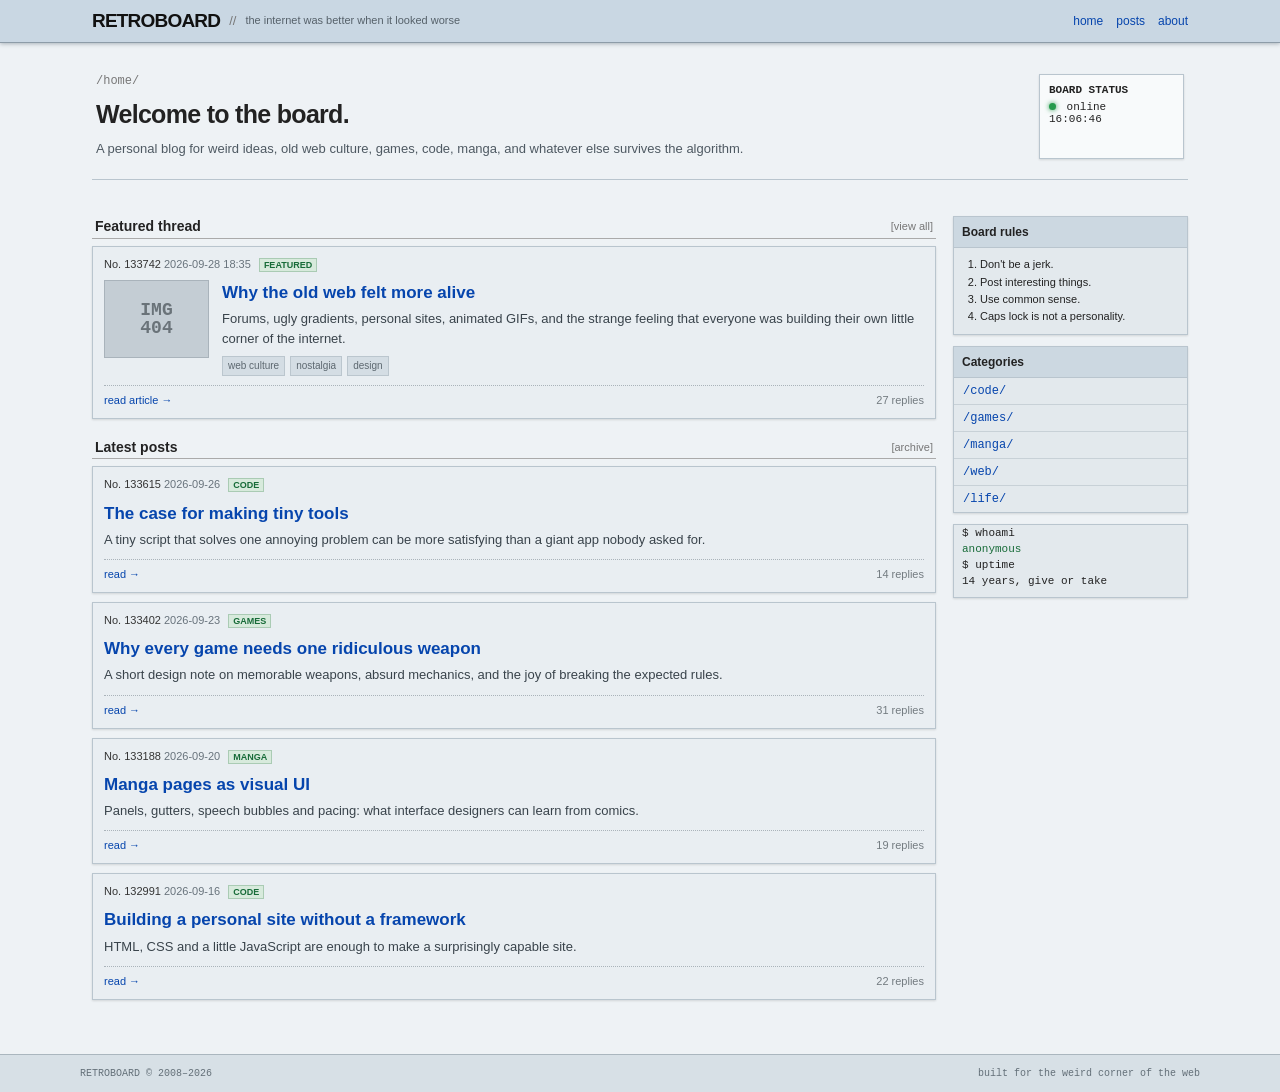
<file: index.html>
<!doctype html>
<html lang="en">
<head>
  <meta charset="utf-8">
  <meta name="viewport" content="width=device-width,initial-scale=1">
  <meta name="description" content="RetroBoard — a modern blog wearing a 2008 imageboard skin.">
  <title>RetroBoard // Home</title>
  <link rel="stylesheet" href="assets/style.css">
</head>
<body>
  <div class="topbar">
    <div class="topbar-inner">
      <a class="brand" href="index.html">RETROBOARD</a>
      <span class="slash">//</span>
      <span class="tagline">the internet was better when it looked worse</span>
      <nav>
        <a href="index.html">home</a>
        <a href="posts.html">posts</a>
        <a href="about.html">about</a>
      </nav>
    </div>
  </div>

  <main class="page">
    <section class="hero">
      <div>
        <p class="crumb">/home/</p>
        <h1>Welcome to the board.</h1>
        <p class="lede">A personal blog for weird ideas, old web culture, games, code, manga, and whatever else survives the algorithm.</p>
      </div>
      <div class="status-box">
        <strong>BOARD STATUS</strong>
        <span><i class="dot"></i> online</span>
        <span id="clock">--:--:--</span>
      </div>
    </section>

    <section class="layout">
      <div>
        <div class="section-head"><h2>Featured thread</h2><a href="posts.html">[view all]</a></div>
        <article class="post featured">
          <div class="post-meta"><span class="post-id">No. 133742</span> <time>2026-09-28 18:35</time> <span class="sage">FEATURED</span></div>
          <div class="post-body">
            <div class="fake-thumb">IMG<br>404</div>
            <div>
              <h3><a href="article.html">Why the old web felt more alive</a></h3>
              <p>Forums, ugly gradients, personal sites, animated GIFs, and the strange feeling that everyone was building their own little corner of the internet.</p>
              <div class="chips"><span>web culture</span><span>nostalgia</span><span>design</span></div>
            </div>
          </div>
          <div class="post-foot"><a href="article.html">read article →</a><span>27 replies</span></div>
        </article>

        <div class="section-head"><h2>Latest posts</h2><a href="posts.html">[archive]</a></div>
        <div id="latest"></div>
      </div>

      <aside class="sidebar">
        <div class="panel">
          <h3>Board rules</h3>
          <ol>
            <li>Don't be a jerk.</li>
            <li>Post interesting things.</li>
            <li>Use common sense.</li>
            <li>Caps lock is not a personality.</li>
          </ol>
        </div>
        <div class="panel">
          <h3>Categories</h3>
          <a class="side-link" href="posts.html?cat=code">/code/</a>
          <a class="side-link" href="posts.html?cat=games">/games/</a>
          <a class="side-link" href="posts.html?cat=manga">/manga/</a>
          <a class="side-link" href="posts.html?cat=web">/web/</a>
          <a class="side-link" href="posts.html?cat=life">/life/</a>
        </div>
        <div class="panel terminal">
          <div>$ whoami</div>
          <div class="green">anonymous</div>
          <div>$ uptime</div>
          <div>14 years, give or take</div>
        </div>
      </aside>
    </section>
  </main>

  <footer><span>RETROBOARD © 2008–2026</span><span>built for the weird corner of the web</span></footer>
  <script src="assets/app.js"></script>
</body>
</html>
</file>
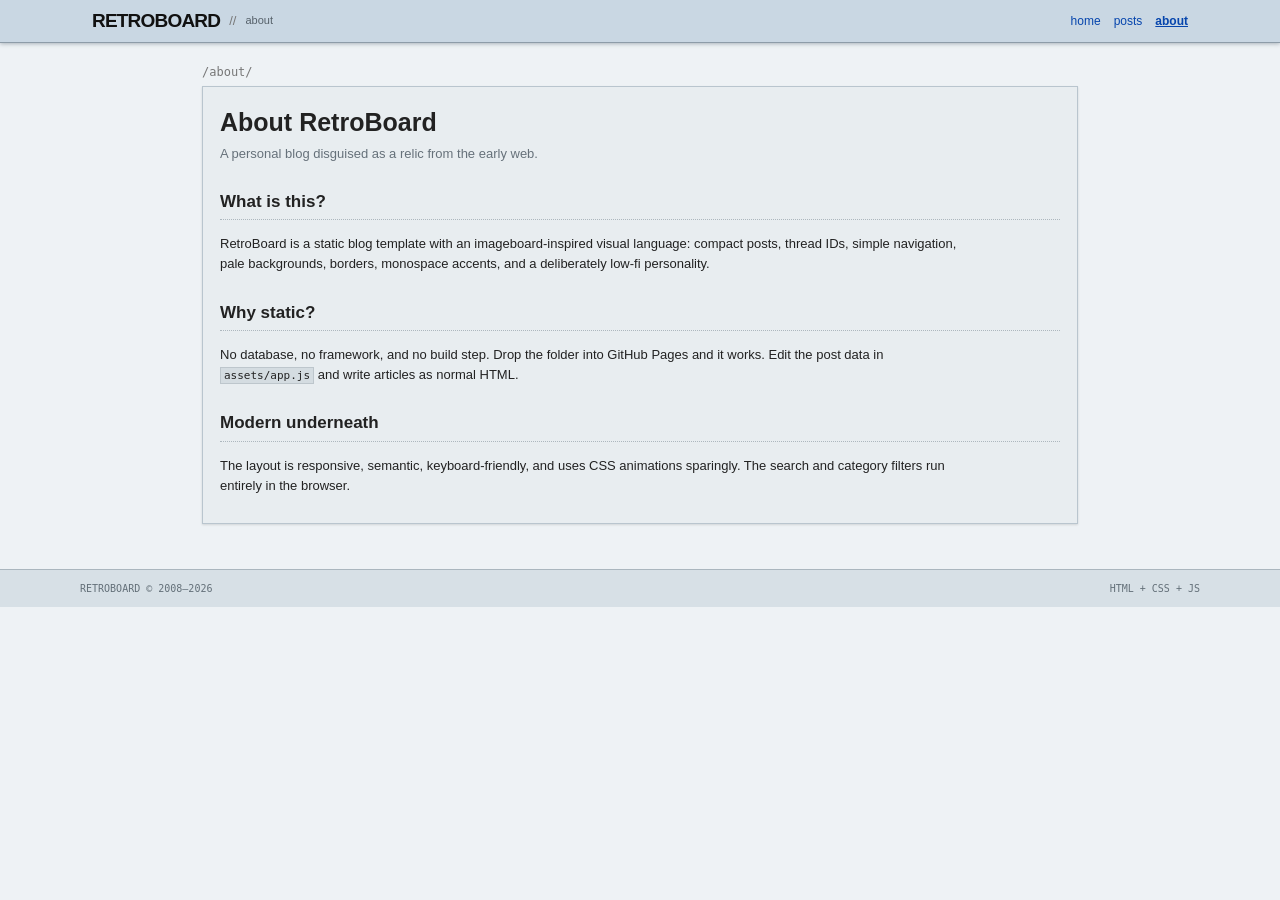
<file: about.html>
<!doctype html>
<html lang="en">
<head>
  <meta charset="utf-8">
  <meta name="viewport" content="width=device-width,initial-scale=1">
  <title>RetroBoard // About</title>
  <link rel="stylesheet" href="assets/style.css">
</head>
<body>
  <div class="topbar"><div class="topbar-inner">
    <a class="brand" href="index.html">RETROBOARD</a><span class="slash">//</span><span class="tagline">about</span>
    <nav><a href="index.html">home</a><a href="posts.html">posts</a><a class="active" href="about.html">about</a></nav>
  </div></div>
  <main class="page narrow">
    <p class="crumb">/about/</p>
    <article class="article">
      <h1>About RetroBoard</h1>
      <p class="article-sub">A personal blog disguised as a relic from the early web.</p>
      <h2>What is this?</h2>
      <p>RetroBoard is a static blog template with an imageboard-inspired visual language: compact posts, thread IDs, simple navigation, pale backgrounds, borders, monospace accents, and a deliberately low-fi personality.</p>
      <h2>Why static?</h2>
      <p>No database, no framework, and no build step. Drop the folder into GitHub Pages and it works. Edit the post data in <code>assets/app.js</code> and write articles as normal HTML.</p>
      <h2>Modern underneath</h2>
      <p>The layout is responsive, semantic, keyboard-friendly, and uses CSS animations sparingly. The search and category filters run entirely in the browser.</p>
    </article>
  </main>
  <footer><span>RETROBOARD © 2008–2026</span><span>HTML + CSS + JS</span></footer>
</body>
</html>
</file>
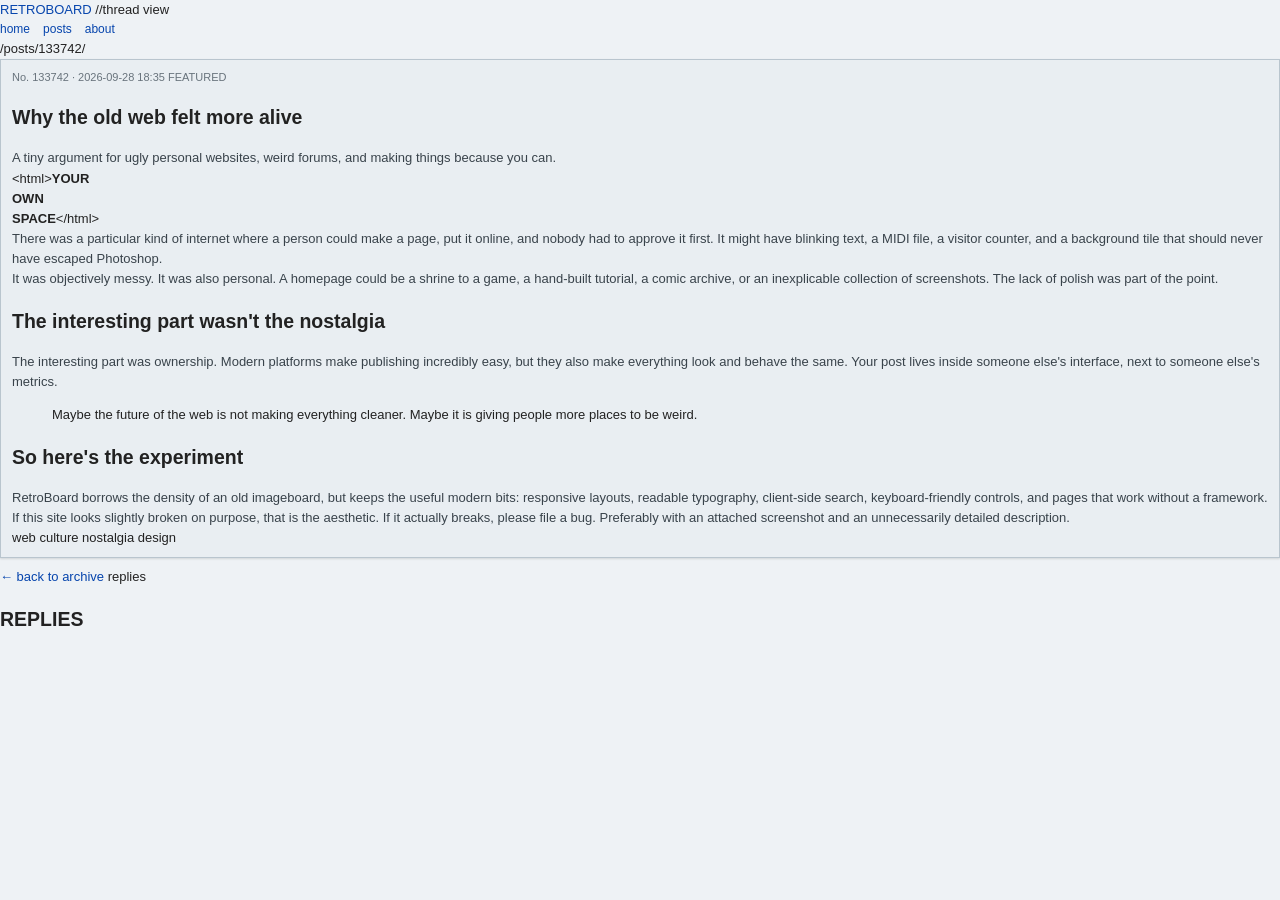
<file: article.html>
<!DOCTYPE html>
<html lang="en">
<head>
    <meta charset="UTF-8">
    <meta name="viewport" content="width=device-width, initial-scale=1.0">

    <title>Why the old web felt more alive | RetroBoard</title>

    <link rel="stylesheet" href="assets/style.css">
</head>

<body>

    <header>
        <a href="index.html">RETROBOARD</a>
        <span>//thread view</span>

        <nav>
            <a href="index.html">home</a>
            <a href="posts.html">posts</a>
            <a href="about.html">about</a>
        </nav>
    </header>


    <main>

        <div class="post-path">
            /posts/133742/
        </div>


        <article class="post">

            <div class="post-meta">
                No. 133742 · 2026-09-28 18:35
                <span class="post-category">FEATURED</span>
            </div>


            <h1>Why the old web felt more alive</h1>


            <p class="post-subtitle">
                A tiny argument for ugly personal websites, weird forums,
                and making things because you can.
            </p>


            <div class="article-content">

                <div class="big-text">
                    &lt;html&gt;<strong>YOUR</strong><br>
                    <strong>OWN</strong><br>
                    <strong>SPACE</strong>&lt;/html&gt;
                </div>


                <p>
                    There was a particular kind of internet where a person
                    could make a page, put it online, and nobody had to
                    approve it first. It might have blinking text, a MIDI
                    file, a visitor counter, and a background tile that
                    should never have escaped Photoshop.
                </p>


                <p>
                    It was objectively messy. It was also personal. A
                    homepage could be a shrine to a game, a hand-built
                    tutorial, a comic archive, or an inexplicable
                    collection of screenshots. The lack of polish was
                    part of the point.
                </p>


                <h2>The interesting part wasn't the nostalgia</h2>


                <p>
                    The interesting part was ownership. Modern platforms
                    make publishing incredibly easy, but they also make
                    everything look and behave the same. Your post lives
                    inside someone else's interface, next to someone
                    else's metrics.
                </p>


                <blockquote>
                    Maybe the future of the web is not making everything
                    cleaner. Maybe it is giving people more places to be
                    weird.
                </blockquote>


                <h2>So here's the experiment</h2>


                <p>
                    RetroBoard borrows the density of an old imageboard,
                    but keeps the useful modern bits: responsive layouts,
                    readable typography, client-side search,
                    keyboard-friendly controls, and pages that work
                    without a framework.
                </p>


                <p>
                    If this site looks slightly broken on purpose, that
                    is the aesthetic. If it actually breaks, please file
                    a bug. Preferably with an attached screenshot and an
                    unnecessarily detailed description.
                </p>


                <div class="tags">
                    web culture
                    nostalgia
                    design
                </div>

            </div>

        </article>


        <div class="article-navigation">

            <a href="posts.html">
                ← back to archive
            </a>

            <span>
                replies
            </span>

        </div>


        <!-- ================================ -->
        <!-- COMMENTS / REPLIES               -->
        <!-- ================================ -->

        <section class="comments-section" id="comments">

            <div class="comments-header">

                <h2>REPLIES</h2>

            </div>


            <div class="giscus-container">

                <script src="https://giscus.app/client.js"
                        data-repo="Ryde0rDie/blog_of_life"
                        data-repo-id="R_kgDOUwPSHQ"
                        data-category="General"
                        data-category-id="DIC_kwDOUwPSHc4DGnxv"
                        data-mapping="pathname"
                        data-strict="0"
                        data-reactions-enabled="1"
                        data-emit-metadata="0"
                        data-input-position="bottom"
                        data-theme="noborder_gray"
                        data-lang="en"
                        crossorigin="anonymous"
                        async>
                </script>

            </div>

        </section>

    </main>


    <script src="assets/app.js"></script>

</body>
</html>
</file>
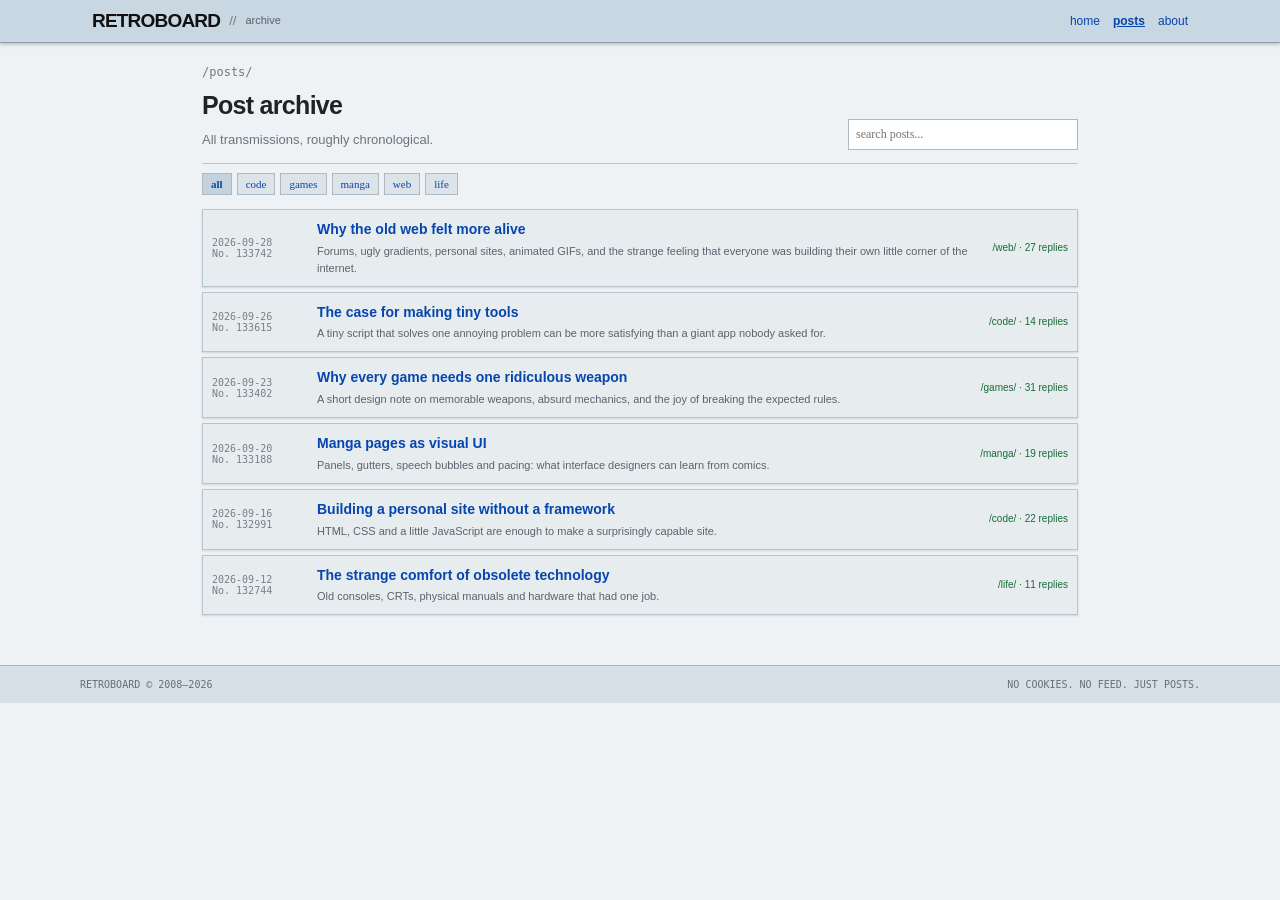
<file: posts.html>
<!doctype html>
<html lang="en">
<head>
  <meta charset="utf-8">
  <meta name="viewport" content="width=device-width,initial-scale=1">
  <title>RetroBoard // Posts</title>
  <link rel="stylesheet" href="assets/style.css">
</head>
<body>
  <div class="topbar"><div class="topbar-inner">
    <a class="brand" href="index.html">RETROBOARD</a><span class="slash">//</span><span class="tagline">archive</span>
    <nav><a href="index.html">home</a><a class="active" href="posts.html">posts</a><a href="about.html">about</a></nav>
  </div></div>

  <main class="page narrow">
    <p class="crumb">/posts/</p>
    <div class="archive-title"><div><h1>Post archive</h1><p>All transmissions, roughly chronological.</p></div>
      <input id="search" type="search" placeholder="search posts...">
    </div>
    <div class="filter-row">
      <button data-cat="all" class="selected">all</button><button data-cat="code">code</button><button data-cat="games">games</button><button data-cat="manga">manga</button><button data-cat="web">web</button><button data-cat="life">life</button>
    </div>
    <div id="archive"></div>
  </main>
  <footer><span>RETROBOARD © 2008–2026</span><span>NO COOKIES. NO FEED. JUST POSTS.</span></footer>
  <script src="assets/app.js"></script>
</body>
</html>
</file>
<file: assets/style.css>
:root{
  --bg:#eef2f5; --panel:#d9e1e8; --post:#e9eef2; --white:#fff; --line:#b9c5ce;
  --ink:#222; --muted:#68737c; --link:#0645ad; --visited:#551a8b; --green:#176b38;
  --accent:#8b0000; --shadow:0 1px 2px rgba(0,0,0,.12);
}
*{box-sizing:border-box}
html{scroll-behavior:smooth}
body{margin:0;background:var(--bg);color:var(--ink);font:13px Verdana,Arial,sans-serif;line-height:1.55}
a{color:var(--link);text-decoration:none} a:hover{text-decoration:underline}
.topbar{background:#c9d7e3;border-bottom:1px solid #8d9ca8;box-shadow:0 1px 4px #aab4bb;position:sticky;top:0;z-index:5}
.topbar-inner{max-width:1120px;margin:auto;min-height:42px;display:flex;align-items:center;padding:0 12px;gap:9px}
.brand{font:bold 19px Arial,sans-serif;letter-spacing:-.8px;color:#111}.slash{color:#777}.tagline{color:#56616a;font-size:11px}
nav{margin-left:auto;display:flex;gap:13px}nav a{color:#0645ad;font-size:12px}nav a.active{font-weight:bold;text-decoration:underline}
.page{max-width:1120px;margin:0 auto;padding:22px 12px 45px}.narrow{max-width:900px}
.hero{display:flex;justify-content:space-between;gap:25px;border-bottom:1px solid var(--line);padding:9px 4px 20px;margin-bottom:18px}
.crumb{font:12px monospace;color:#777;margin:0 0 7px}.hero h1,.archive-title h1{font-size:25px;margin:0 0 5px;letter-spacing:-.7px}.lede{max-width:690px;margin:0;color:#4e5962}
.status-box{min-width:145px;border:1px solid var(--line);background:#f8fafb;padding:9px;display:flex;flex-direction:column;font:11px monospace;box-shadow:var(--shadow)}.status-box strong{margin-bottom:5px}.dot{display:inline-block;width:7px;height:7px;background:#269b4d;border-radius:50%;margin-right:4px;box-shadow:0 0 5px #269b4d}
.layout{display:grid;grid-template-columns:minmax(0,1fr) 235px;gap:17px}.section-head{display:flex;justify-content:space-between;align-items:center;border-bottom:1px solid #aaa;margin:18px 0 7px;padding:0 3px}.section-head h2{font-size:14px;margin:0}.section-head a,.section-head span{font-size:11px;color:#777}
.post,.reply{background:var(--post);border:1px solid var(--line);box-shadow:var(--shadow);margin-bottom:9px;padding:9px 11px}.post:hover,.reply:hover{border-color:#9eabb5}
.post-meta{font-size:11px;color:#68737c;margin-bottom:7px}.post-id{color:#333}.sage{background:#d7eadc;color:#176b38;border:1px solid #aacbb4;padding:1px 4px;margin-left:5px;font-size:9px;font-weight:bold}
.post-body{display:flex;gap:13px}.fake-thumb{width:105px;height:78px;flex:none;background:#c4cdd4;border:1px solid #a9b3bb;display:grid;place-items:center;text-align:center;font:bold 18px monospace;color:#6a7379;line-height:1}
.post h3{font-size:17px;margin:0 0 3px}.post p{margin:0;color:#39434b}.post-foot{display:flex;justify-content:space-between;border-top:1px dotted #aab3ba;margin-top:9px;padding-top:6px;font-size:11px;color:#737b80}
.chips,.article-tags{display:flex;gap:5px;flex-wrap:wrap;margin-top:7px}.chips span,.article-tags span{font-size:10px;background:#d4dde4;border:1px solid #bbc6ce;padding:1px 5px;color:#5d6870}
.sidebar{padding-top:18px}.panel{border:1px solid var(--line);background:#e3e9ed;margin-bottom:11px;box-shadow:var(--shadow)}.panel h3{font-size:12px;margin:0;padding:6px 8px;background:#ccd8e1;border-bottom:1px solid var(--line)}.panel ol{margin:8px 8px 9px 26px;padding:0;font-size:11px}.side-link{display:block;border-bottom:1px solid #c8d1d7;padding:6px 9px;font:12px monospace}.side-link:last-child{border-bottom:0}.terminal{padding-bottom:8px;font:11px monospace}.terminal div{padding:2px 8px}.green{color:var(--green)}
.archive-title{display:flex;justify-content:space-between;align-items:end;border-bottom:1px solid var(--line);padding-bottom:13px}.archive-title p{margin:0;color:#69747c}.archive-title input{width:230px;border:1px solid #aeb9c1;background:#fff;padding:7px;font:12px Verdana}.filter-row{display:flex;gap:5px;padding:9px 0;flex-wrap:wrap}.filter-row button{border:1px solid #aeb9c1;background:#dce4e9;color:#0645ad;font:11px Verdana;padding:4px 8px;cursor:pointer}.filter-row button.selected{background:#c3d2dd;font-weight:bold}
.archive-item{display:grid;grid-template-columns:95px 1fr auto;gap:10px;align-items:center;background:#e7ecef;border:1px solid var(--line);padding:9px;margin:5px 0;box-shadow:var(--shadow)}.archive-item .date{font:10px monospace;color:#778087}.archive-item h3{font-size:14px;margin:0 0 2px}.archive-item p{font-size:11px;color:#59646c;margin:0}.archive-item .cat{font-size:10px;color:#176b38}
.article{background:#e8edf0;border:1px solid var(--line);padding:14px 17px;box-shadow:var(--shadow)}.article h1{font-size:25px;margin:2px 0 2px}.article-sub{color:#66717a;margin-top:0}.article p{max-width:760px}.article h2{font-size:17px;border-bottom:1px dotted #adb7be;padding-bottom:4px;margin-top:25px}.hero-art{height:210px;background:#20262b;border:1px solid #111;display:flex;align-items:center;justify-content:space-around;color:#84909a;font:22px monospace;margin:18px 0}.hero-art b{font:900 39px/0.9 Arial;color:#e8edf0;text-align:center;letter-spacing:3px}.article blockquote{border-left:4px solid #7e8b94;margin:20px 0;padding:8px 15px;color:#4e5961;font-style:italic;background:#dde4e8}.article-foot{margin-top:20px}.replies{margin-top:20px}
footer{border-top:1px solid #aab6be;background:#d7e0e6;color:#647079;font:10px monospace;display:flex;justify-content:space-between;padding:13px max(12px,calc((100% - 1120px)/2));gap:20px}
code{background:#d4dce1;border:1px solid #bdc6cc;padding:1px 3px;font:11px monospace}
@media(max-width:720px){.topbar-inner{flex-wrap:wrap;padding:8px 10px}.tagline{display:none}nav{margin-left:auto}.hero,.layout{display:block}.status-box{margin-top:14px}.sidebar{padding-top:0}.archive-title{display:block}.archive-title input{width:100%;margin-top:10px}.archive-item{grid-template-columns:1fr}.archive-item .date{order:2}.archive-item .cat{order:3}.post-body{display:block}.fake-thumb{width:100%;height:120px;margin-bottom:9px}.hero-art{height:150px}.hero-art b{font-size:27px}footer{display:block}footer span{display:block;margin:3px 0}}
@media(prefers-reduced-motion:no-preference){.post,.reply,.archive-item{transition:transform .12s ease,box-shadow .12s ease}.post:hover,.reply:hover,.archive-item:hover{transform:translateY(-1px);box-shadow:0 3px 7px rgba(0,0,0,.12)}.brand{transition:letter-spacing .15s}.brand:hover{letter-spacing:0}}
</file>
